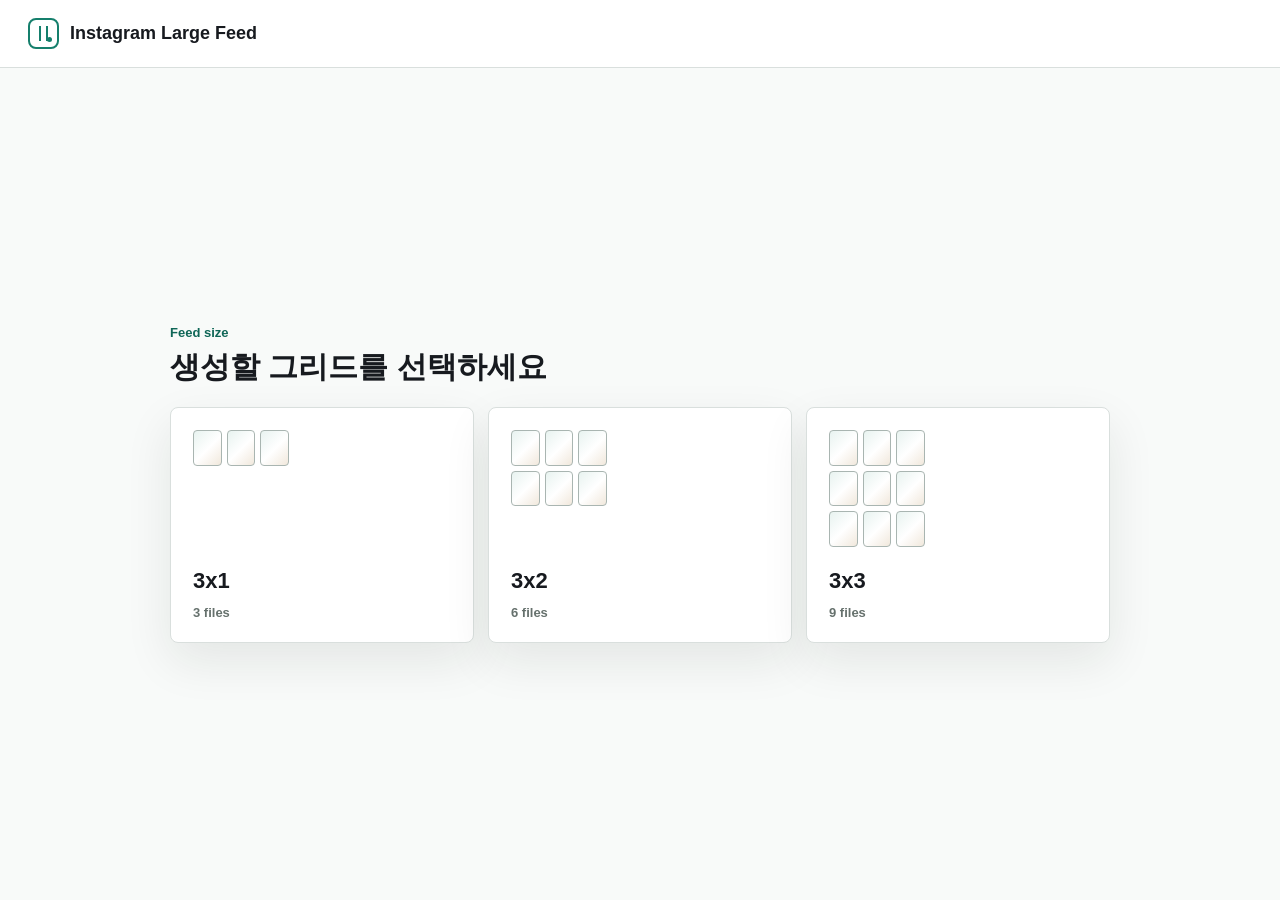
<file: index.html>
<!doctype html>
<html lang="ko">
<head>
  <meta charset="utf-8">
  <meta name="viewport" content="width=device-width, initial-scale=1">
  <title>Instagram Large Feed</title>
  <link rel="stylesheet" href="styles.css">
  <script defer src="app.js"></script>
</head>
<body data-page="home">
  <header class="topbar">
    <a class="brand" href="index.html" aria-label="Instagram Large Feed home">
      <span class="brand-mark" aria-hidden="true"></span>
      <span>Instagram Large Feed</span>
    </a>
  </header>

  <main class="home-shell">
    <section class="mode-picker" aria-labelledby="mode-title">
      <div class="mode-head">
        <p class="eyebrow">Feed size</p>
        <h1 id="mode-title">생성할 그리드를 선택하세요</h1>
      </div>

      <div class="mode-grid">
        <a class="mode-card" href="row-1.html">
          <span class="grid-icon rows-1" aria-hidden="true">
            <span></span><span></span><span></span>
          </span>
          <strong>3x1</strong>
          <span>3 files</span>
        </a>

        <a class="mode-card" href="row-2.html">
          <span class="grid-icon rows-2" aria-hidden="true">
            <span></span><span></span><span></span>
            <span></span><span></span><span></span>
          </span>
          <strong>3x2</strong>
          <span>6 files</span>
        </a>

        <a class="mode-card" href="row-3.html">
          <span class="grid-icon rows-3" aria-hidden="true">
            <span></span><span></span><span></span>
            <span></span><span></span><span></span>
            <span></span><span></span><span></span>
          </span>
          <strong>3x3</strong>
          <span>9 files</span>
        </a>
      </div>
    </section>
  </main>
</body>
</html>
</file>
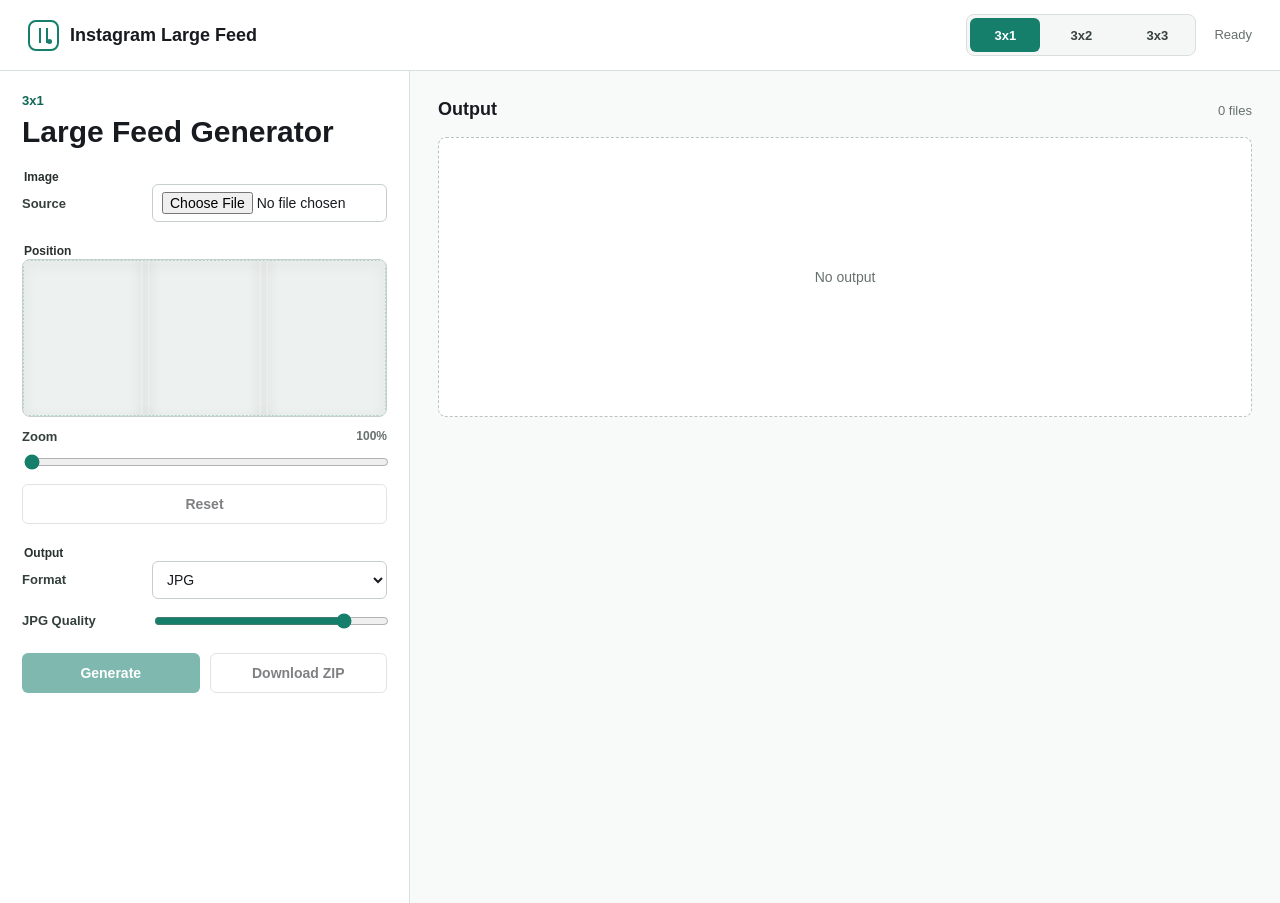
<file: row-1.html>
<!doctype html>
<html lang="ko">
<head>
  <meta charset="utf-8">
  <meta name="viewport" content="width=device-width, initial-scale=1">
  <title>3x1 | Instagram Large Feed</title>
  <link rel="stylesheet" href="styles.css">
  <script defer src="app.js"></script>
</head>
<body data-page="generator" data-rows="1">
  <header class="topbar">
    <a class="brand" href="index.html" aria-label="Instagram Large Feed home">
      <span class="brand-mark" aria-hidden="true"></span>
      <span>Instagram Large Feed</span>
    </a>
    <nav class="mode-nav" aria-label="Grid size">
      <a class="is-active" href="row-1.html">3x1</a>
      <a href="row-2.html">3x2</a>
      <a href="row-3.html">3x3</a>
    </nav>
    <p id="status" class="status" role="status">Ready</p>
  </header>

  <main class="app-shell">
    <section class="controls" aria-label="Generator controls">
      <form id="generator-form">
        <div class="panel-heading">
          <p class="eyebrow">3x1</p>
          <h1>Large Feed Generator</h1>
        </div>

        <fieldset>
          <legend>Image</legend>
          <label for="source-image">Source</label>
          <input id="source-image" name="sourceImage" type="file" accept="image/png,image/jpeg,image/webp,image/gif,image/avif" required>
        </fieldset>

        <fieldset class="preview-field">
          <legend>Position</legend>
          <canvas id="source-editor" class="source-editor" width="920" height="400" aria-label="Source image position"></canvas>
          <div class="range-row">
            <label for="source-zoom">Zoom <span id="source-zoom-value">100%</span></label>
            <input id="source-zoom" name="sourceZoom" type="range" min="100" max="300" step="5" value="100">
          </div>
          <button id="reset-source-button" class="secondary-button" type="button" disabled>Reset</button>
        </fieldset>

        <fieldset>
          <legend>Output</legend>
          <label for="format">Format</label>
          <select id="format" name="format">
            <option value="jpg" selected>JPG</option>
            <option value="png">PNG</option>
          </select>

          <label for="quality">JPG Quality</label>
          <input id="quality" name="quality" type="range" min="70" max="100" value="95">
        </fieldset>

        <div class="actions">
          <button id="generate-button" class="primary-button" type="submit" disabled>Generate</button>
          <button id="download-button" class="secondary-button" type="button" disabled>Download ZIP</button>
        </div>
      </form>
    </section>

    <section class="workspace" aria-label="Generated images">
      <div class="workspace-head">
        <h2>Output</h2>
        <span id="output-count">0 files</span>
      </div>
      <div id="results" class="results" aria-live="polite"></div>
    </section>
  </main>
</body>
</html>
</file>
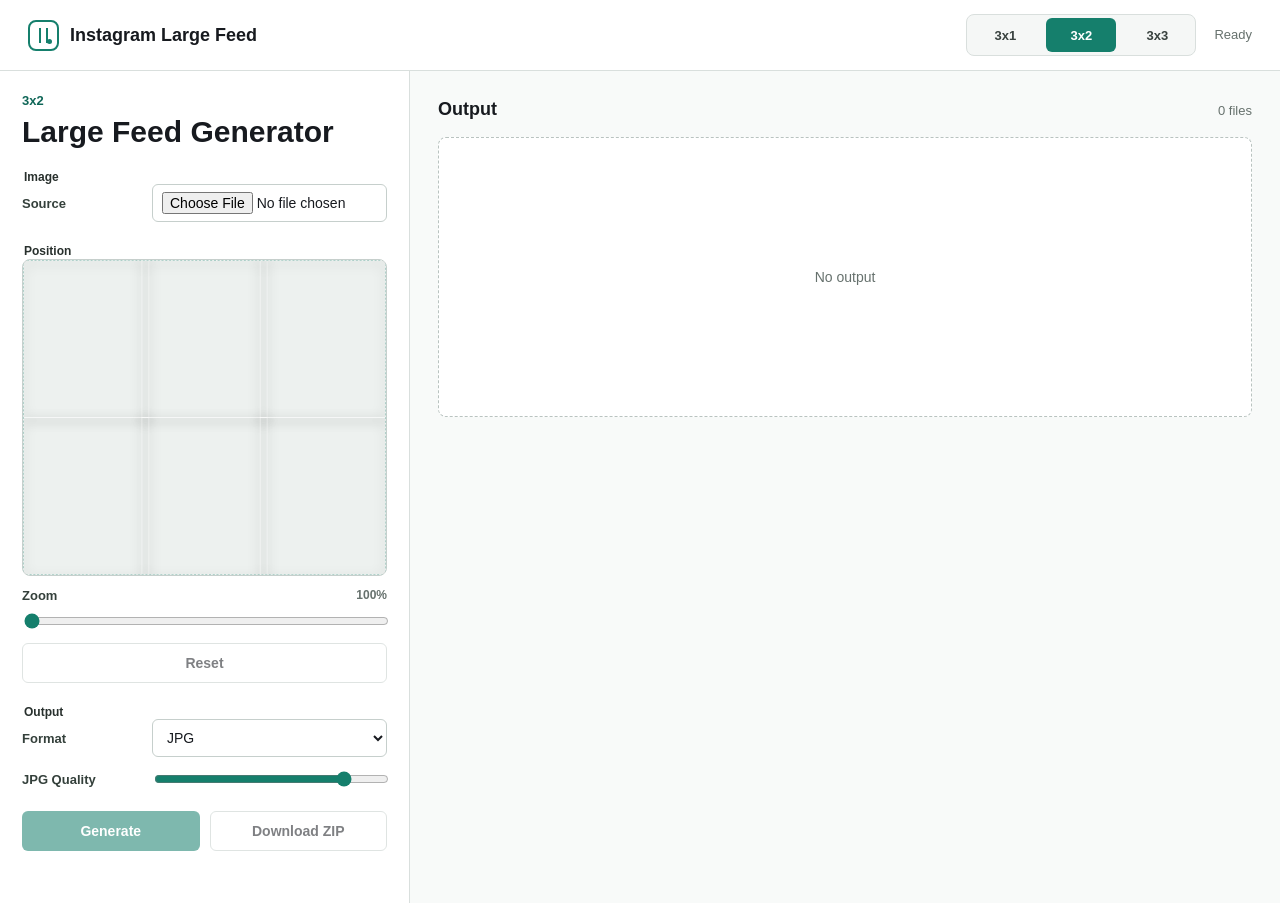
<file: row-2.html>
<!doctype html>
<html lang="ko">
<head>
  <meta charset="utf-8">
  <meta name="viewport" content="width=device-width, initial-scale=1">
  <title>3x2 | Instagram Large Feed</title>
  <link rel="stylesheet" href="styles.css">
  <script defer src="app.js"></script>
</head>
<body data-page="generator" data-rows="2">
  <header class="topbar">
    <a class="brand" href="index.html" aria-label="Instagram Large Feed home">
      <span class="brand-mark" aria-hidden="true"></span>
      <span>Instagram Large Feed</span>
    </a>
    <nav class="mode-nav" aria-label="Grid size">
      <a href="row-1.html">3x1</a>
      <a class="is-active" href="row-2.html">3x2</a>
      <a href="row-3.html">3x3</a>
    </nav>
    <p id="status" class="status" role="status">Ready</p>
  </header>

  <main class="app-shell">
    <section class="controls" aria-label="Generator controls">
      <form id="generator-form">
        <div class="panel-heading">
          <p class="eyebrow">3x2</p>
          <h1>Large Feed Generator</h1>
        </div>

        <fieldset>
          <legend>Image</legend>
          <label for="source-image">Source</label>
          <input id="source-image" name="sourceImage" type="file" accept="image/png,image/jpeg,image/webp,image/gif,image/avif" required>
        </fieldset>

        <fieldset class="preview-field">
          <legend>Position</legend>
          <canvas id="source-editor" class="source-editor" width="920" height="800" aria-label="Source image position"></canvas>
          <div class="range-row">
            <label for="source-zoom">Zoom <span id="source-zoom-value">100%</span></label>
            <input id="source-zoom" name="sourceZoom" type="range" min="100" max="300" step="5" value="100">
          </div>
          <button id="reset-source-button" class="secondary-button" type="button" disabled>Reset</button>
        </fieldset>

        <fieldset>
          <legend>Output</legend>
          <label for="format">Format</label>
          <select id="format" name="format">
            <option value="jpg" selected>JPG</option>
            <option value="png">PNG</option>
          </select>

          <label for="quality">JPG Quality</label>
          <input id="quality" name="quality" type="range" min="70" max="100" value="95">
        </fieldset>

        <div class="actions">
          <button id="generate-button" class="primary-button" type="submit" disabled>Generate</button>
          <button id="download-button" class="secondary-button" type="button" disabled>Download ZIP</button>
        </div>
      </form>
    </section>

    <section class="workspace" aria-label="Generated images">
      <div class="workspace-head">
        <h2>Output</h2>
        <span id="output-count">0 files</span>
      </div>
      <div id="results" class="results" aria-live="polite"></div>
    </section>
  </main>
</body>
</html>
</file>
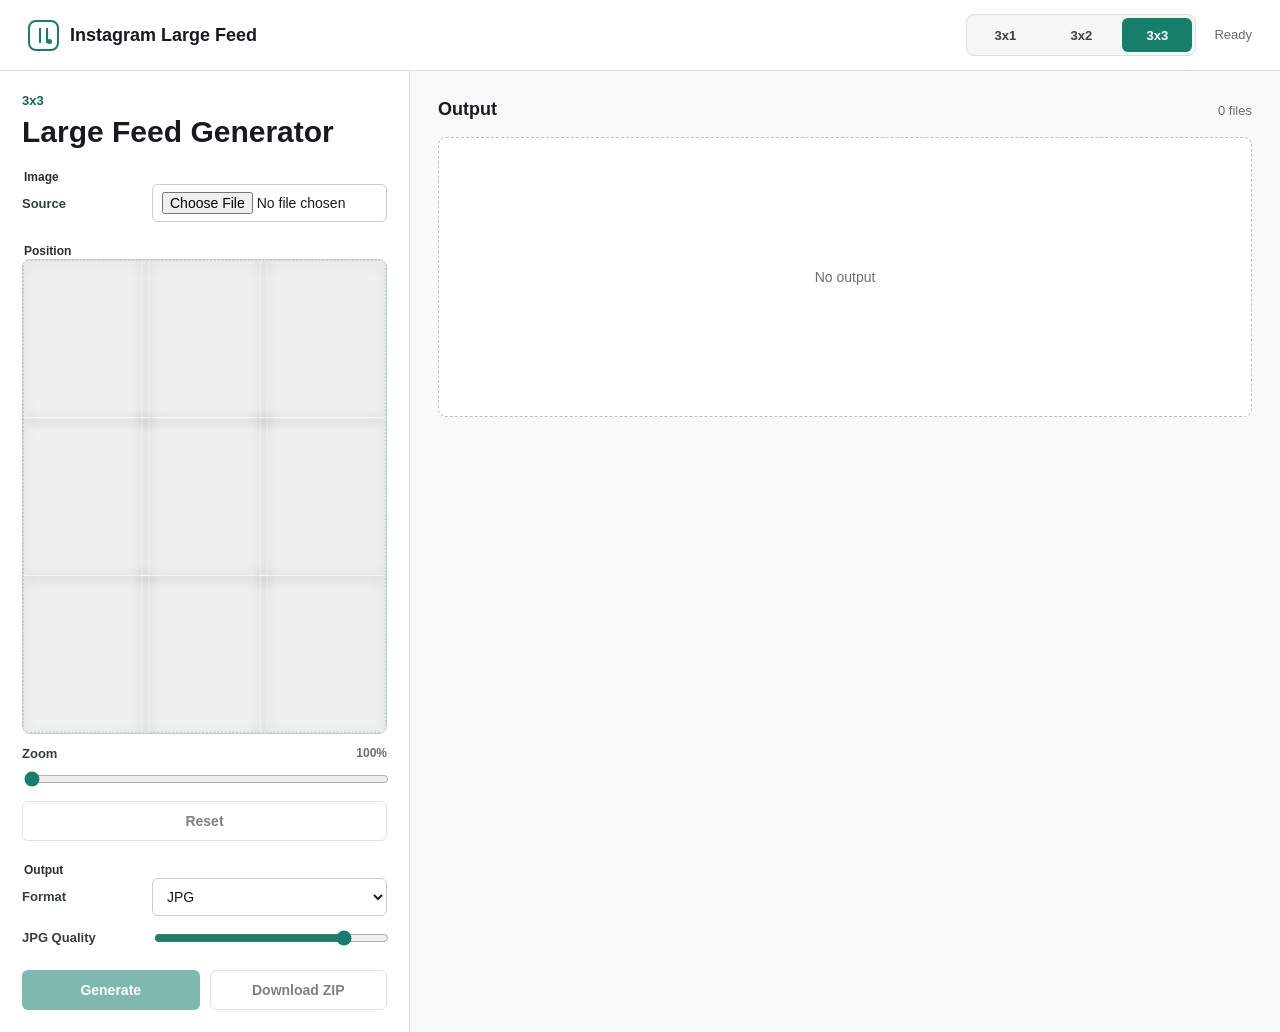
<file: row-3.html>
<!doctype html>
<html lang="ko">
<head>
  <meta charset="utf-8">
  <meta name="viewport" content="width=device-width, initial-scale=1">
  <title>3x3 | Instagram Large Feed</title>
  <link rel="stylesheet" href="styles.css">
  <script defer src="app.js"></script>
</head>
<body data-page="generator" data-rows="3">
  <header class="topbar">
    <a class="brand" href="index.html" aria-label="Instagram Large Feed home">
      <span class="brand-mark" aria-hidden="true"></span>
      <span>Instagram Large Feed</span>
    </a>
    <nav class="mode-nav" aria-label="Grid size">
      <a href="row-1.html">3x1</a>
      <a href="row-2.html">3x2</a>
      <a class="is-active" href="row-3.html">3x3</a>
    </nav>
    <p id="status" class="status" role="status">Ready</p>
  </header>

  <main class="app-shell">
    <section class="controls" aria-label="Generator controls">
      <form id="generator-form">
        <div class="panel-heading">
          <p class="eyebrow">3x3</p>
          <h1>Large Feed Generator</h1>
        </div>

        <fieldset>
          <legend>Image</legend>
          <label for="source-image">Source</label>
          <input id="source-image" name="sourceImage" type="file" accept="image/png,image/jpeg,image/webp,image/gif,image/avif" required>
        </fieldset>

        <fieldset class="preview-field">
          <legend>Position</legend>
          <canvas id="source-editor" class="source-editor" width="920" height="1198" aria-label="Source image position"></canvas>
          <div class="range-row">
            <label for="source-zoom">Zoom <span id="source-zoom-value">100%</span></label>
            <input id="source-zoom" name="sourceZoom" type="range" min="100" max="300" step="5" value="100">
          </div>
          <button id="reset-source-button" class="secondary-button" type="button" disabled>Reset</button>
        </fieldset>

        <fieldset>
          <legend>Output</legend>
          <label for="format">Format</label>
          <select id="format" name="format">
            <option value="jpg" selected>JPG</option>
            <option value="png">PNG</option>
          </select>

          <label for="quality">JPG Quality</label>
          <input id="quality" name="quality" type="range" min="70" max="100" value="95">
        </fieldset>

        <div class="actions">
          <button id="generate-button" class="primary-button" type="submit" disabled>Generate</button>
          <button id="download-button" class="secondary-button" type="button" disabled>Download ZIP</button>
        </div>
      </form>
    </section>

    <section class="workspace" aria-label="Generated images">
      <div class="workspace-head">
        <h2>Output</h2>
        <span id="output-count">0 files</span>
      </div>
      <div id="results" class="results" aria-live="polite"></div>
    </section>
  </main>
</body>
</html>
</file>
<file: styles.css>
:root {
  color-scheme: light;
  font-family: Inter, -apple-system, BlinkMacSystemFont, "Segoe UI", sans-serif;
  letter-spacing: 0;
  background: #f4f6f5;
  color: #171a1f;
  --surface: #ffffff;
  --surface-soft: #f8faf9;
  --line: #d9dfdd;
  --line-strong: #b9c3c0;
  --muted: #66716d;
  --ink: #171a1f;
  --accent: #157f6c;
  --accent-dark: #0f6657;
  --accent-soft: #e5f3ef;
  --warn: #b2482d;
  --shadow: 0 18px 48px rgba(18, 29, 26, .09);
}

* {
  box-sizing: border-box;
}

body {
  min-width: 320px;
  margin: 0;
  background: var(--surface-soft);
}

button,
input,
select {
  font: inherit;
  letter-spacing: 0;
}

a {
  color: inherit;
}

h1,
h2,
p,
figure {
  margin: 0;
}

.topbar {
  display: grid;
  grid-template-columns: minmax(0, 1fr) auto auto;
  gap: 18px;
  align-items: center;
  min-height: 68px;
  padding: 14px 28px;
  border-bottom: 1px solid var(--line);
  background: var(--surface);
}

.brand {
  display: inline-flex;
  align-items: center;
  gap: 11px;
  min-width: 0;
  color: var(--ink);
  font-size: 18px;
  font-weight: 760;
  line-height: 1.15;
  text-decoration: none;
}

.brand-mark {
  position: relative;
  width: 31px;
  height: 31px;
  flex: 0 0 auto;
  border: 2px solid var(--accent);
  border-radius: 8px;
  background: #ffffff;
}

.brand-mark::before,
.brand-mark::after {
  position: absolute;
  content: "";
  background: var(--accent);
}

.brand-mark::before {
  top: 6px;
  bottom: 6px;
  left: 9px;
  width: 2px;
  box-shadow: 7px 0 0 var(--accent);
}

.brand-mark::after {
  right: 5px;
  bottom: 5px;
  width: 5px;
  height: 5px;
  border-radius: 50%;
}

.mode-nav {
  display: inline-flex;
  gap: 6px;
  padding: 3px;
  border: 1px solid var(--line);
  border-radius: 8px;
  background: #f5f7f6;
}

.mode-nav a {
  display: inline-flex;
  align-items: center;
  justify-content: center;
  min-height: 34px;
  min-width: 70px;
  border-radius: 6px;
  color: #39423f;
  font-size: 13px;
  font-weight: 720;
  text-decoration: none;
}

.mode-nav a.is-active {
  background: var(--accent);
  color: #ffffff;
}

.status {
  max-width: 280px;
  color: var(--muted);
  font-size: 13px;
  line-height: 1.35;
  text-align: right;
  overflow-wrap: anywhere;
}

.status.is-error {
  color: var(--warn);
}

.status.is-success {
  color: var(--accent-dark);
}

.home-shell {
  display: grid;
  min-height: calc(100vh - 68px);
  padding: 40px 22px;
  place-items: center;
}

.mode-picker {
  width: min(940px, 100%);
  display: grid;
  gap: 24px;
}

.mode-head {
  display: grid;
  gap: 8px;
}

.eyebrow {
  color: var(--accent-dark);
  font-size: 13px;
  font-weight: 760;
  line-height: 1.3;
}

.mode-head h1,
.panel-heading h1 {
  color: var(--ink);
  font-size: 30px;
  line-height: 1.1;
  font-weight: 790;
}

.mode-grid {
  display: grid;
  grid-template-columns: repeat(3, minmax(0, 1fr));
  gap: 14px;
}

.mode-card {
  display: grid;
  grid-template-rows: 126px auto auto;
  gap: 12px;
  min-height: 230px;
  padding: 22px;
  border: 1px solid var(--line);
  border-radius: 8px;
  background: var(--surface);
  box-shadow: var(--shadow);
  text-decoration: none;
}

.mode-card:hover,
.mode-card:focus-visible {
  border-color: var(--accent);
  outline: 0;
}

.mode-card strong {
  color: var(--ink);
  font-size: 22px;
  line-height: 1.15;
}

.mode-card > span:last-child {
  color: var(--muted);
  font-size: 13px;
  font-weight: 680;
}

.grid-icon {
  display: grid;
  width: 96px;
  grid-template-columns: repeat(3, 1fr);
  gap: 5px;
  align-self: start;
}

.grid-icon span {
  min-width: 0;
  aspect-ratio: 4 / 5;
  border: 1px solid #a9b5b1;
  border-radius: 4px;
  background: linear-gradient(135deg, #e8f3f0 0%, #ffffff 52%, #f1e8dc 100%);
}

.app-shell {
  display: grid;
  grid-template-columns: minmax(320px, 410px) minmax(0, 1fr);
  min-height: calc(100vh - 68px);
}

.controls {
  border-right: 1px solid var(--line);
  background: var(--surface);
}

form {
  display: grid;
  gap: 22px;
  padding: 22px;
}

.panel-heading {
  display: grid;
  gap: 5px;
}

fieldset {
  display: grid;
  grid-template-columns: minmax(94px, 116px) minmax(0, 1fr);
  gap: 12px 14px;
  min-width: 0;
  margin: 0;
  padding: 0;
  border: 0;
}

legend {
  grid-column: 1 / -1;
  color: #28302d;
  font-size: 12px;
  font-weight: 780;
  line-height: 1.2;
}

label {
  align-self: center;
  color: #34403b;
  font-size: 13px;
  font-weight: 700;
}

input[type="file"],
select {
  width: 100%;
  min-width: 0;
  min-height: 38px;
  border: 1px solid #c6cfcc;
  border-radius: 6px;
  background: #ffffff;
  color: var(--ink);
  font-size: 14px;
}

input[type="file"] {
  padding: 7px 9px;
}

select {
  padding: 8px 10px;
}

input[type="range"] {
  width: 100%;
  min-width: 0;
  accent-color: var(--accent);
}

.preview-field {
  grid-template-columns: 1fr;
}

.source-editor {
  display: block;
  width: 100%;
  border: 1px solid #c6cfcc;
  border-radius: 8px;
  background: #edf1ef;
  cursor: grab;
  touch-action: none;
}

.source-editor.is-empty {
  cursor: not-allowed;
}

.source-editor.is-dragging {
  cursor: grabbing;
}

.range-row {
  display: grid;
  gap: 8px;
}

.range-row label {
  display: flex;
  justify-content: space-between;
  gap: 12px;
}

.range-row span {
  color: var(--muted);
  font-size: 12px;
}

.actions {
  display: grid;
  grid-template-columns: 1fr 1fr;
  gap: 10px;
}

button {
  min-height: 40px;
  border: 1px solid transparent;
  border-radius: 6px;
  padding: 9px 12px;
  color: var(--ink);
  cursor: pointer;
  font-size: 14px;
  font-weight: 740;
}

.primary-button {
  background: var(--accent);
  color: #ffffff;
}

.primary-button:hover:not(:disabled) {
  background: var(--accent-dark);
}

.secondary-button {
  border-color: #c6cfcc;
  background: #ffffff;
}

.secondary-button:hover:not(:disabled) {
  background: #eef4f2;
}

button:disabled {
  cursor: not-allowed;
  opacity: .55;
}

.workspace {
  min-width: 0;
  padding: 28px;
}

.workspace-head {
  display: flex;
  align-items: baseline;
  justify-content: space-between;
  gap: 14px;
  padding-bottom: 16px;
}

.workspace-head h2 {
  color: var(--ink);
  font-size: 18px;
  line-height: 1.2;
}

#output-count {
  color: var(--muted);
  font-size: 13px;
}

.results {
  display: grid;
  gap: 22px;
}

.empty-state {
  display: grid;
  min-height: 280px;
  place-items: center;
  border: 1px dashed var(--line-strong);
  border-radius: 8px;
  background: #ffffff;
  color: var(--muted);
  font-size: 14px;
}

.output-section {
  display: grid;
  gap: 12px;
}

.section-head {
  display: flex;
  align-items: baseline;
  justify-content: space-between;
  gap: 12px;
}

.section-head h3 {
  margin: 0;
  color: #28302d;
  font-size: 15px;
  line-height: 1.25;
}

.section-head span {
  color: var(--muted);
  font-size: 12px;
}

.output-grid {
  display: grid;
  gap: 12px;
}

.feed-grid {
  grid-template-columns: repeat(3, minmax(0, 1fr));
}

.output-item {
  min-width: 0;
  overflow: hidden;
  border: 1px solid var(--line);
  border-radius: 8px;
  background: var(--surface);
}

.output-item img {
  display: block;
  width: 100%;
  height: auto;
  aspect-ratio: 4 / 5;
  object-fit: cover;
  background: #edf1ef;
}

.output-meta {
  display: grid;
  gap: 8px;
  padding: 10px;
}

.output-meta strong {
  min-width: 0;
  overflow: hidden;
  color: #28302d;
  font-size: 12px;
  line-height: 1.35;
  text-overflow: ellipsis;
  white-space: nowrap;
}

.output-meta a {
  display: inline-flex;
  align-items: center;
  justify-content: center;
  min-height: 32px;
  border-radius: 6px;
  background: var(--accent-soft);
  color: var(--accent-dark);
  font-size: 13px;
  font-weight: 730;
  text-decoration: none;
}

@media (max-width: 920px) {
  .topbar {
    grid-template-columns: 1fr;
    align-items: start;
  }

  .status {
    max-width: none;
    text-align: left;
  }

  .mode-nav {
    width: 100%;
  }

  .mode-nav a {
    flex: 1 1 0;
  }

  .mode-grid,
  .app-shell {
    grid-template-columns: 1fr;
  }

  .controls {
    border-right: 0;
    border-bottom: 1px solid var(--line);
  }
}

@media (max-width: 560px) {
  .topbar,
  .workspace,
  form {
    padding: 16px;
  }

  .mode-head h1,
  .panel-heading h1 {
    font-size: 24px;
  }

  .mode-card {
    min-height: 168px;
  }

  fieldset {
    grid-template-columns: 1fr;
  }

  .actions {
    grid-template-columns: 1fr;
  }

  .feed-grid {
    gap: 7px;
  }

  .output-meta {
    padding: 8px;
  }
}
</file>
